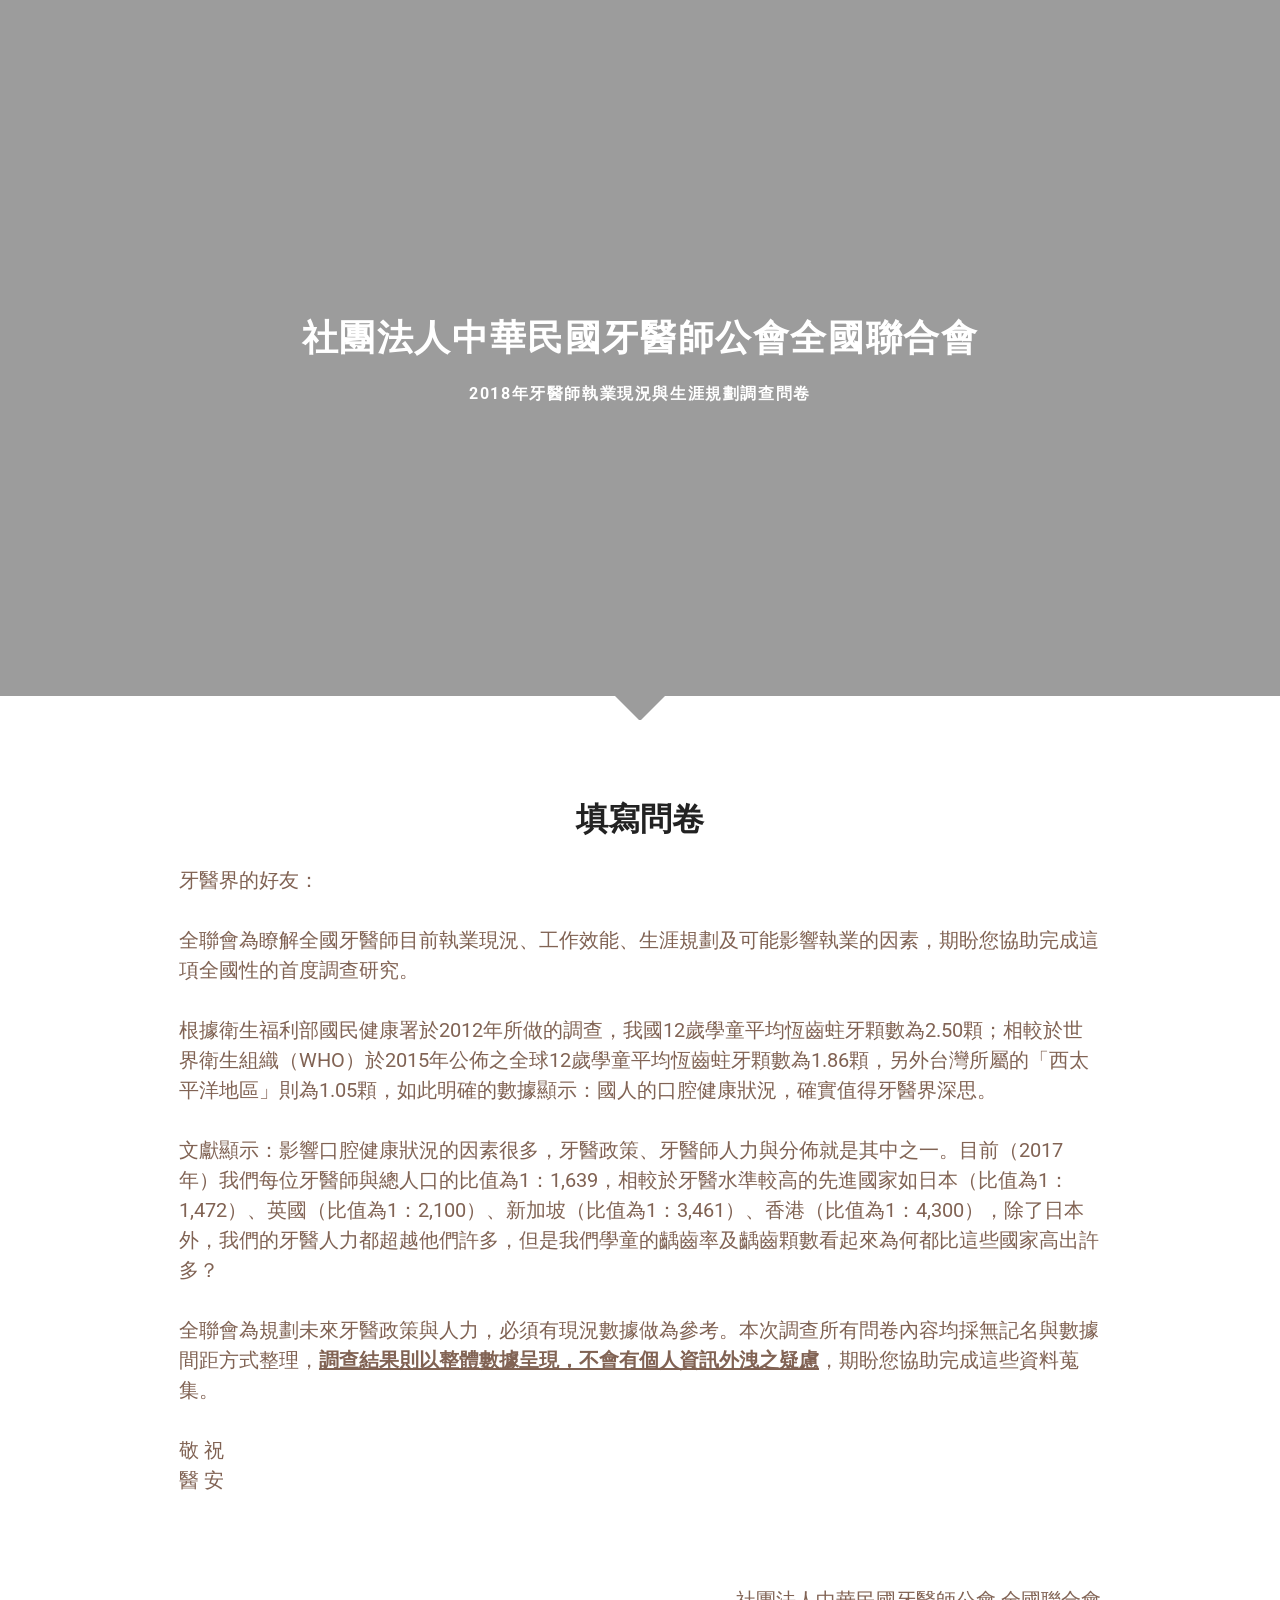
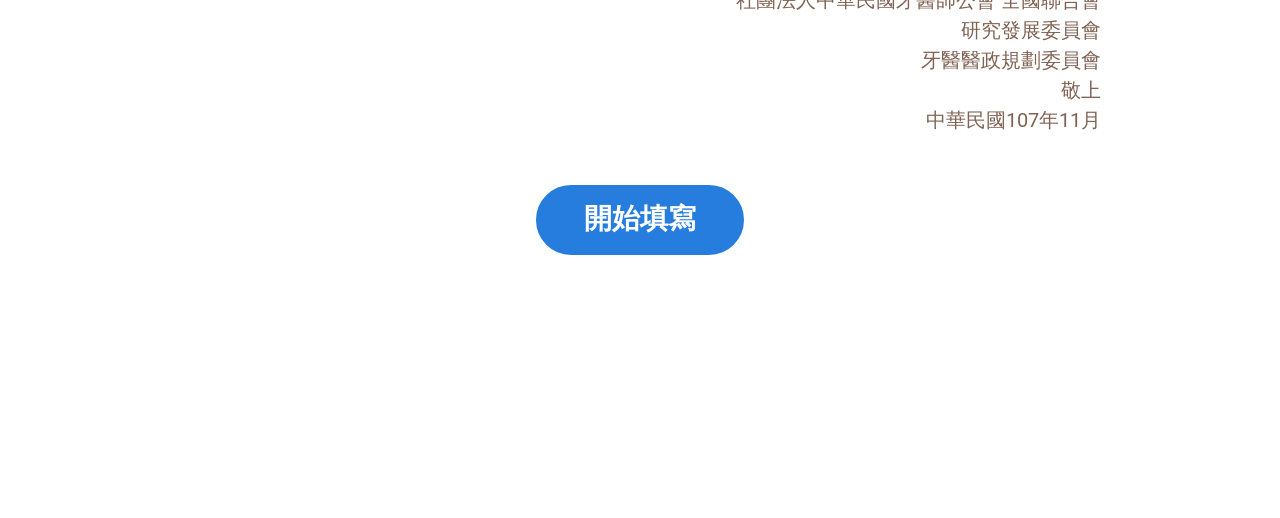
<file: index.html>
<!DOCTYPE html>
<html lang="en">
<head>
    <meta charset="utf-8"/>
    <meta http-equiv="X-UA-Compatible" content="IE=edge">
    <title>社團法人中華民國牙醫師公會全國聯合會</title>
    <link href="https://res.cloudinary.com/hrscywv4p/image/upload/c_limit,fl_lossy,h_64,w_64,q_auto/v1/1033548/favicon_kv9jz0.ico" rel="shortcut icon" type="image/x-icon">
    <meta name="viewport" content="width=device-width, initial-scale=1">
    <link href="https://fonts.googleapis.com/css?family=Roboto" rel="stylesheet">
    <link rel="stylesheet" href="https://cdnjs.cloudflare.com/ajax/libs/animate.css/3.5.2/animate.min.css">
    <link rel="stylesheet" href="./stylesheets/style.css">
    <script src="https://code.jquery.com/jquery-3.3.1.min.js"></script>
    <script src="https://cdnjs.cloudflare.com/ajax/libs/wow/1.1.2/wow.min.js" type="text/javascript" charset="utf-8"></script>
    <script type="text/javascript">
        wow = new WOW(
            {
                boxClass:     'wow',
                animateClass: 'animated',
                offset:       0,
                mobile:       true,
                live:         true
            }
        );
        wow.init();
    </script>
</head>
<body>
    <div class="survey-container">
        <div class="header">
            <div class="h-title-wrap">
                <div class="h-title">
                    <h1>社團法人中華民國牙醫師公會全國聯合會</h1>
                </div>
                <div class="h-subtitle">
                    <h4>
                        <b>2018年牙醫師執業現況與生涯規劃調查問卷</b>
                    </h4>
                </div>
            </div>
            <div class="h-cover">
                <div class="h-cover-left"></div>
                <div class="h-cover-right"></div>
            </div>
        </div>

        <div class="main-content-wrap">
            <div class="m-title">
                <h2>填寫問卷</h2>
            </div>
            <div class="m-content wow fadeIn" data-wow-offset="400" data-wow-delay="0.3s">
                <div>
                    <h4>
                        <p><span>牙醫界的好友：</span></p>
                        <p>&nbsp;</p>
                        <p><span>全聯會為瞭解全國牙醫師目前執業現況、工作效能、生涯規劃及可能影響執業的因素，期盼您協助完成這項全國性的首度調查研究。</span></p>
                        <p>&nbsp;</p>
                        <p><span>根據衛生福利部國民健康署於2012年所做的調查，我國12歲學童平均恆齒蛀牙顆數為2.50顆；相較於世界衛生組織（WHO）於2015年公佈之全球12歲學童平均恆齒蛀牙顆數為1.86顆，另外台灣所屬的「西太平洋地區」則為1.05顆，如此明確的數據顯示：國人的口腔健康狀況，確實值得牙醫界深思。</span></p>
                        <p>&nbsp;</p>
                        <p><span>文獻顯示：影響口腔健康狀況的因素很多，牙醫政策、牙醫師人力與分佈就是其中之一。目前（2017年）我們每位牙醫師與總人口的比值為1：1,639，相較於牙醫水準較高的先進國家如日本（比值為1：1,472）、英國（比值為1：2,100）、新加坡（比值為1：3,461）、香港（比值為1：4,300），除了日本外，我們的牙醫人力都超越他們許多，但是我們學童的齲齒率及齲齒顆數看起來為何都比這些國家高出許多？</span></p>
                        <p>&nbsp;</p><p ><span>全聯會為規劃未來牙醫政策與人力，必須有現況數據做為參考。本次調查所有問卷內容均採無記名與數據間距方式整理，<strong><u>調查結果則以整體數據呈現，不會有個人資訊外洩之疑慮</u></strong>，期盼您協助完成這些資料蒐集。</span></p><p>&nbsp;</p>
                        <p><span>敬 祝</span></p>
                        <p><span>醫 安</span></p>
                        <p>&nbsp;</p><p>&nbsp;</p><p>&nbsp;</p>
                        <div class="t-right text-wrap">
                            <p><span>社團法人中華民國牙醫師公會</span></p>
                            <p><span>全國聯合會</span></p>
                        </div>
                        <p class="t-right"><span></span>研究發展委員會</span></p>
                        <p class="t-right"><span>牙醫醫政規劃委員會</span></p>
                        <p class="t-right"><span>敬上</span></p>
                        <p class="t-right"><span>中華民國107年11月</span></p>
                    </h4>
                </div>
            </div >
            <div  class="m-write-btn wow fadeIn" data-wow-offset="60">
                <a
                    class="typeform-share button"
                    href="https://dentall1.typeform.com/to/IArOOE"
                    data-mode="popup"
                    data-hide-headers="true"
                    data-hide-footer="true"
                    data-submit-close-delay="5"
                    target="_blank"
                >開始填寫</a>
                <script>
                    (function() {
                        let qs,js,q,s,d=document,
                            gi=d.getElementById,
                            ce=d.createElement,
                            gt=d.getElementsByTagName,
                            id="typef_orm_share",
                            b="https://embed.typeform.com/";
                        if(!gi.call(d,id)){
                            js=ce.call(d,"script");
                            js.id=id;
                            js.src=b+"embed.js";
                            q=gt.call(d,"script")[0];
                            q.parentNode.insertBefore(js,q);
                        }
                    })()
                </script>
            </div>
        </div>

        <div class="contactUs-container">
            <div class="c-wrap wow fadeIn" data-wow-offset="100">
                <div class="c-title-wrap">
                    <div class="c-title">
                        <p>若有任何問題，歡迎來信與我們聯繫</p>
                        <p>service@cda.org.tw</p>
                    </div>
                </div>
            </div>
        </div>
    </div>
</body>
</html>
</file>
<file: stylesheets/style.css>
@charset "UTF-8";
:root {
    --white-color: #ffffff;
    --desaturated-dark-orange: #816354;
    --gray: #bbb;
    --dark-gray: #444;
    --very-dark-gray: #222;
    --bright-blue: #267ddd;
    --light-dark-gray: #777;
    --very-light-gray: #eee;
}

* {
    box-sizing: border-box;
}

html {
    font-size: 62.5%;
}

body {
    font-family: 'Roboto', sans-serif, 微軟正黑體;
    font-size: 1.8rem;
    font-weight: 300;
    line-height: 1;
    margin: 0;
    padding: 0;
    position: relative;
}

img {
    max-width: 100%;
}

h1, h2, h3, h4, h5, h6, ul, p {
    margin-top: 0;
}

p {
    line-height: 1.5;
}

input:focus, textarea:focus {
    outline: none;
}
input::placeholder, textarea::placeholder {
    color: var(--gray);
    font-size: 18px;
}

@keyframes show-header {
    0% {
        top: -40px;
        opacity: 0;
    }
    100% {
        top: 0;
        opacity: 1;
    }
}

.sticky {
    animation: show-header .5s ease;
    position: fixed;
    top: 0;
    z-index: 500 !important;
}

.button {
    padding: 12px 36px;
    text-align: center;
    text-decoration: none;
    color: var(--bright-blue);
    border: 2px solid var(--bright-blue);
    font-size: 24px;
    display: inline-block;
    border-radius: 0.3em;
    -webkit-transition: all 0.2s ease-in-out;
    transition: all 0.2s ease-in-out;
    position: relative;
    overflow: hidden;
    animation-delay: 0.9s;
}

.button:before {
    content: "";
    background-color: rgba(255, 255, 255, 0.5);
    height: 100%;
    width: 3em;
    display: block;
    position: absolute;
    top: 0;
    left: -4.5em;
    -webkit-transform: skewX(-45deg) translateX(0);
    transform: skewX(-45deg) translateX(0);
    -webkit-transition: none;
    transition: none;
}

.button:hover {
    background-color: var(--bright-blue);
    color: var(--white-color);
    cursor: pointer;
}

.button:hover:before {
    -webkit-transform: skewX(-45deg) translateX(13.5em);
    transform: skewX(-45deg) translateX(13.5em);
    -webkit-transition: all 0.5s ease-in-out;
    transition: all 0.5s ease-in-out;
}

.survey-container {
    width: 100%;
    height: auto;
    margin: 0 auto;
    background: var(--white-color);
    position: relative;
}

.header, .h-cover {
    width: 100%;
    height: calc(100vh - 180px);
}
.header {
    position: relative;
    background-image: url(https://i.vimeocdn.com/video/544441032_1920.jpg);
    background-repeat: no-repeat;
    background-size: cover;
    background-position: center;
}
.h-cover {
    position: absolute;
    bottom: 0;
    background: rgba(0,0,0,.39);
}
.h-cover .h-cover-right, .h-cover .h-cover-left {
    border: 25px solid var(--white-color);
    border-top: none;
    bottom: -1px;
    box-sizing: border-box;
    height: 0;
    position: absolute;
    width: 50%;
}
.h-cover .h-cover-right {
    border-left-color: transparent;
    right: 0;
}
.h-cover .h-cover-left {
    border-right-color: transparent;
    left: 0;
}
.h-title-wrap {
    top: 50%;
    transform: translateY(-50%);
    position: relative;
    z-index: 200;
}
.h-title-wrap > div {
    text-align: center;
    margin-bottom: 20px;
    padding: 0 3%;
}
.h-title h1, .h-subtitle h4 {
    color: var(--white-color);
    font-size: 3.6rem;
    letter-spacing: 1.6px;
    line-height: 1.2;
}
.h-title h1 {
    font-size: 3.6rem;
}
.h-subtitle h4 {
    font-size: 1.6rem;
    font-weight: 700;
}

.main-content-wrap {
    background-color: var(--white-color);
    max-width: 1152px;
    margin: 0 auto;
    padding: 80px 115px;
    position: relative;
}
.m-title {
    text-align: center;
    margin-bottom: 15px;
    line-height: 1.2;
}
.m-title h2 {
    color: var(--very-dark-gray);
    font-size: 32px;
}
.m-content {
    text-align: left;
    font-size: 20px;
    color: var(--desaturated-dark-orange);
    line-height: 1.45;
    margin-bottom: 50px;
}
.m-content h4, .m-content h4 p {
    font-weight: initial;
    margin: 0 auto;
}
.t-right {
    text-align: right;
}

.m-write-btn {
    text-align: center;
}
.m-write-btn > a, .m-write-btn > button {
    display: inline-block;
    text-decoration: none;
    background-color: var(--bright-blue);
    color: var(--white-color);
    cursor: pointer;
    font-family: Helvetica, Arial, sans-serif;
    font-size: 28px;
    line-height: 64px;
    text-align: center;
    margin: 0;
    height: 70px;
    padding: 0px 46px;
    border-radius: 35px;
    max-width: 100%;
    white-space: nowrap;
    overflow: hidden;
    text-overflow: ellipsis;
    font-weight: bold;
    -webkit-font-smoothing: antialiased;
    -moz-osx-font-smoothing: grayscale;
}

[data-qa="popup-close-button"] {
    right: -6px !important;
}
[data-qa="close-button-mobile"] {
    width: 30px !important;
    height: 30px !important;
    right: 20px !important;
}
[data-qa="iframe"] {
    padding-top: 30px;
}

.contactUs-container {
    width: 100%;
    height: auto;
    position: relative;

    background-repeat: no-repeat;
    background-size: cover;
    background-color: transparent;
    background-position: center;
    background-image: url(https://uploads.strikinglycdn.com/static/backgrounds/business-2/136.jpg);
}
.c-wrap {
    max-width: 834px;
    margin: 0 auto;
    padding: 60px 115px;
}
.c-title-wrap {
    position: relative;
    z-index: 200;
}
.c-title-wrap > div {
    text-align: center;
    line-height: 1.2;
}
.c-title p {
    color: var(--white-color);
    font-size: 2rem;
    font-weight: initial;
    margin: 0 auto;
}

@media screen and (min-width: 1024px) {
    .text-wrap > p {
        display: inline-block;
    }
}

@media screen and (max-width: 1023px) {
    .header , .h-cover {
        max-height: 767px;
    }
    .main-content-wrap {
        padding: 80px 10%;
    }
    .contactUs-container .c-wrap {
        max-width: 100%;
        padding: 80px 10%;
    }
}
@media screen and (max-width: 767px) {
    .header , .h-cover {
        height: calc(100vh - 180px);
        max-height: 480px
    }
    .h-title h1 {
        font-size: 2.6rem;
    }
    .h-cover .h-cover-right, .h-cover .h-cover-left {
        bottom: -0.5px;
    }
}
</file>
